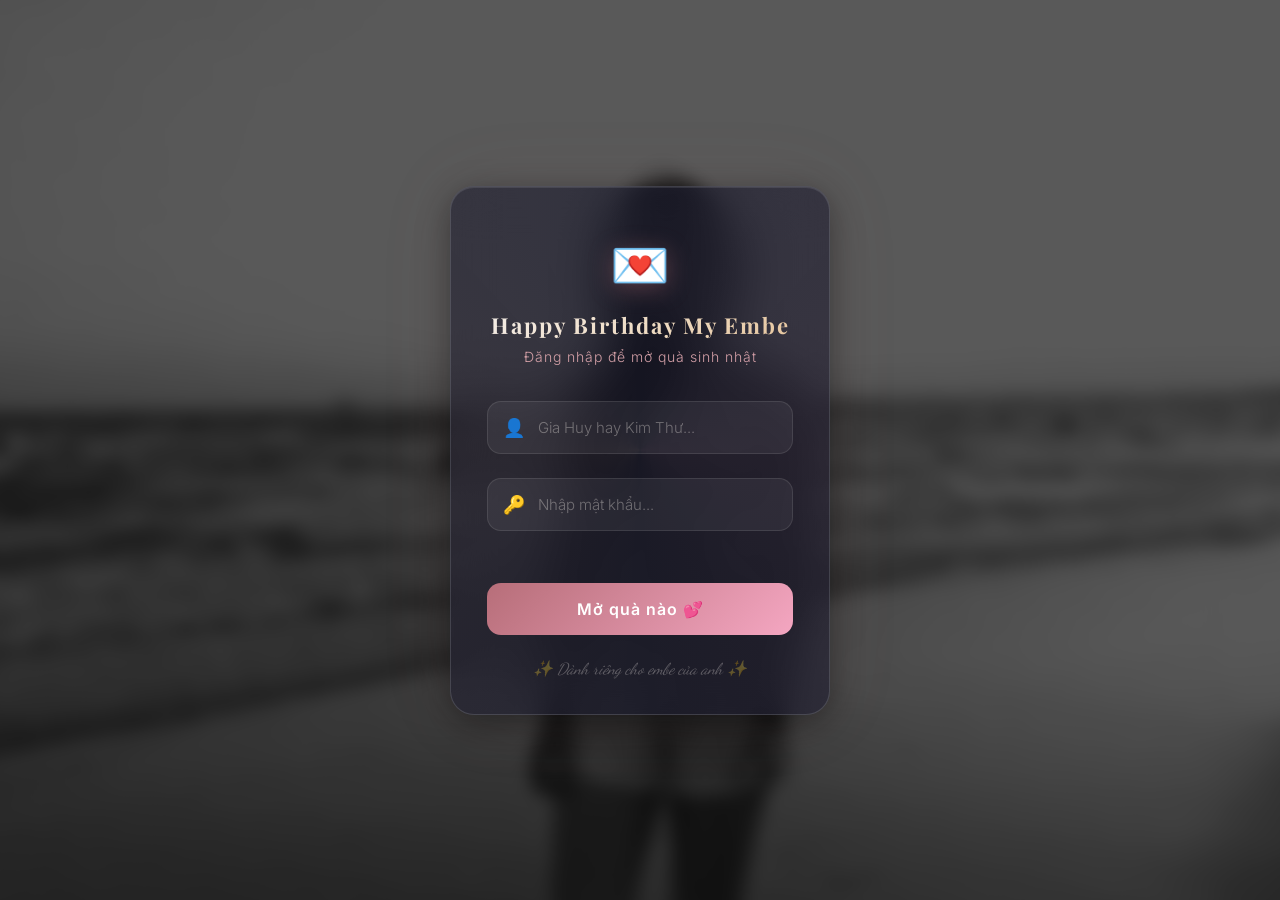
<file: Kimthuiu/index.html>
<!DOCTYPE html>
<html lang="vi">

<head>
    <meta charset="UTF-8">
    <meta name="viewport" content="width=device-width, initial-scale=1.0">
    <title>💕 Happy Birthday Kim Thư</title>
    <meta name="description" content="Trang web chúc mừng sinh nhật dành riêng cho Nguyễn Thị Kim Thư">
    <link rel="preconnect" href="https://fonts.googleapis.com">
    <link rel="preconnect" href="https://fonts.gstatic.com" crossorigin>
    <link
        href="https://fonts.googleapis.com/css2?family=Dancing+Script:wght@400;600;700&family=Inter:wght@300;400;500;600&family=Playfair+Display:ital,wght@0,400;0,600;0,700;1,400;1,600&display=swap"
        rel="stylesheet">
    <link rel="stylesheet" href="css/login.css">
</head>

<body>
    <!-- Floating Hearts Background -->
    <div class="hearts-container" id="heartsContainer"></div>

    <!-- Background Image -->
    <div class="login-bg"></div>

    <!-- Login Card -->
    <div class="login-wrapper">
        <div class="login-card" id="loginCard">
            <div class="login-sparkle"></div>
            <div class="login-header">
                <div class="login-icon">💌</div>
                <h1 class="login-title">Happy Birthday My Embe</h1>
                <p class="login-subtitle">Đăng nhập để mở quà sinh nhật</p>
            </div>

            <form class="login-form" id="loginForm">
                <div class="input-group">
                    <div class="input-icon">👤</div>
                    <input type="text" id="username" placeholder="Gia Huy hay Kim Thư..." autocomplete="off" required>
                    <div class="input-line"></div>
                </div>

                <div class="input-group">
                    <div class="input-icon">🔑</div>
                    <input type="password" id="password" placeholder="Nhập mật khẩu..." required>
                    <div class="input-line"></div>
                </div>

                <div class="error-message" id="errorMsg"></div>

                <button type="submit" class="login-btn" id="loginBtn">
                    <span class="btn-text">Mở quà nào 💕</span>
                    <span class="btn-loader"></span>
                </button>
            </form>

            <div class="login-footer">
                <p>✨ Dành riêng cho embe của anh ✨</p>
            </div>
        </div>
    </div>

    <script src="js/auth.js"></script>
</body>

</html>
<style>
    .login-title {
        font-size: 22px;
    }
</style>
</file>
<file: Kimthuiu/css/login.css>
/* ===== LOGIN PAGE STYLES ===== */

/* Reset & Base */
*,
*::before,
*::after {
    margin: 0;
    padding: 0;
    box-sizing: border-box;
}

:root {
    --rose-gold: #b76e79;
    --rose-gold-light: #d4a0a8;
    --soft-pink: #f4a6c1;
    --blush: #fce4ec;
    --charcoal: #1a1a2e;
    --deep-navy: #16213e;
    --warm-white: #f5f0eb;
    --gold: #d4a574;
    --gold-light: #e8c9a0;
    --glass-bg: rgba(255, 255, 255, 0.08);
    --glass-border: rgba(255, 255, 255, 0.15);
    --glass-shadow: rgba(0, 0, 0, 0.3);
}

body {
    font-family: 'Inter', sans-serif;
    min-height: 100vh;
    display: flex;
    align-items: center;
    justify-content: center;
    overflow: hidden;
    background: var(--charcoal);
}

/* Background */
.login-bg {
    position: fixed;
    top: 0;
    left: 0;
    width: 100%;
    height: 100%;
    background: url('../images/hero-bg.jpg') center/cover no-repeat;
    filter: blur(8px) brightness(0.35);
    transform: scale(1.1);
    z-index: 0;
}

/* Floating Hearts */
.hearts-container {
    position: fixed;
    top: 0;
    left: 0;
    width: 100%;
    height: 100%;
    z-index: 1;
    pointer-events: none;
    overflow: hidden;
}

.floating-heart {
    position: absolute;
    bottom: -50px;
    font-size: 20px;
    opacity: 0;
    animation: floatUp linear infinite;
    pointer-events: none;
}

@keyframes floatUp {
    0% {
        opacity: 0;
        transform: translateY(0) rotate(0deg) scale(0.5);
    }

    10% {
        opacity: 0.8;
    }

    90% {
        opacity: 0.6;
    }

    100% {
        opacity: 0;
        transform: translateY(-100vh) rotate(360deg) scale(1);
    }
}

/* Login Wrapper */
.login-wrapper {
    position: relative;
    z-index: 10;
    width: 100%;
    max-width: 420px;
    padding: 20px;
    animation: fadeInUp 1s ease-out;
}

@keyframes fadeInUp {
    from {
        opacity: 0;
        transform: translateY(40px);
    }

    to {
        opacity: 1;
        transform: translateY(0);
    }
}

/* Login Card - Glassmorphism */
.login-card {
    position: relative;
    background: rgba(26, 26, 46, 0.6);
    backdrop-filter: blur(24px);
    -webkit-backdrop-filter: blur(24px);
    border: 1px solid var(--glass-border);
    border-radius: 24px;
    padding: 48px 36px 36px;
    box-shadow:
        0 8px 32px rgba(0, 0, 0, 0.4),
        0 0 80px rgba(183, 110, 121, 0.08),
        inset 0 1px 0 rgba(255, 255, 255, 0.1);
    overflow: hidden;
}

.login-sparkle {
    position: absolute;
    top: -50%;
    left: -50%;
    width: 200%;
    height: 200%;
    background: conic-gradient(from 0deg,
            transparent,
            rgba(183, 110, 121, 0.05),
            transparent,
            rgba(212, 165, 116, 0.05),
            transparent);
    animation: sparkleRotate 8s linear infinite;
    pointer-events: none;
}

@keyframes sparkleRotate {
    to {
        transform: rotate(360deg);
    }
}

/* Login Header */
.login-header {
    text-align: center;
    margin-bottom: 36px;
}

.login-icon {
    font-size: 48px;
    margin-bottom: 16px;
    animation: pulse 2s ease-in-out infinite;
    filter: drop-shadow(0 4px 12px rgba(183, 110, 121, 0.4));
}

@keyframes pulse {

    0%,
    100% {
        transform: scale(1);
    }

    50% {
        transform: scale(1.1);
    }
}

.login-title {
    font-family: 'Playfair Display', serif;
    font-size: 32px;
    font-weight: 700;
    color: var(--warm-white);
    letter-spacing: 2px;
    margin-bottom: 8px;
    background: linear-gradient(135deg, var(--warm-white), var(--gold-light));
    -webkit-background-clip: text;
    -webkit-text-fill-color: transparent;
    background-clip: text;
}

.login-subtitle {
    font-size: 14px;
    color: var(--rose-gold-light);
    font-weight: 300;
    letter-spacing: 1px;
}

/* Input Groups */
.input-group {
    position: relative;
    margin-bottom: 24px;
}

.input-icon {
    position: absolute;
    left: 16px;
    top: 50%;
    transform: translateY(-50%);
    font-size: 18px;
    z-index: 2;
}

.input-group input {
    width: 100%;
    padding: 16px 20px 16px 50px;
    background: rgba(255, 255, 255, 0.06);
    border: 1px solid rgba(255, 255, 255, 0.1);
    border-radius: 14px;
    color: var(--warm-white);
    font-family: 'Inter', sans-serif;
    font-size: 15px;
    font-weight: 400;
    outline: none;
    transition: all 0.4s ease;
}

.input-group input::placeholder {
    color: rgba(245, 240, 235, 0.35);
    font-weight: 300;
}

.input-group input:focus {
    background: rgba(255, 255, 255, 0.1);
    border-color: var(--rose-gold);
    box-shadow: 0 0 20px rgba(183, 110, 121, 0.15);
}

.input-line {
    position: absolute;
    bottom: 0;
    left: 50%;
    width: 0;
    height: 2px;
    background: linear-gradient(90deg, var(--rose-gold), var(--gold));
    border-radius: 2px;
    transition: all 0.4s ease;
    transform: translateX(-50%);
}

.input-group input:focus~.input-line {
    width: calc(100% - 28px);
}

/* Error Message */
.error-message {
    color: #ff6b8a;
    font-size: 13px;
    text-align: center;
    margin-bottom: 8px;
    min-height: 20px;
    opacity: 0;
    transform: translateY(-5px);
    transition: all 0.3s ease;
}

.error-message.show {
    opacity: 1;
    transform: translateY(0);
}

/* Login Button */
.login-btn {
    width: 100%;
    padding: 16px 24px;
    background: linear-gradient(135deg, var(--rose-gold), var(--soft-pink), var(--gold));
    background-size: 200% 200%;
    border: none;
    border-radius: 14px;
    color: white;
    font-family: 'Inter', sans-serif;
    font-size: 16px;
    font-weight: 600;
    letter-spacing: 1px;
    cursor: pointer;
    position: relative;
    overflow: hidden;
    transition: all 0.4s ease;
    animation: gradientShift 4s ease-in-out infinite;
}

@keyframes gradientShift {

    0%,
    100% {
        background-position: 0% 50%;
    }

    50% {
        background-position: 100% 50%;
    }
}

.login-btn:hover {
    transform: translateY(-2px);
    box-shadow: 0 8px 24px rgba(183, 110, 121, 0.4);
}

.login-btn:active {
    transform: translateY(0);
}

.login-btn::after {
    content: '';
    position: absolute;
    top: -50%;
    left: -50%;
    width: 200%;
    height: 200%;
    background: linear-gradient(45deg,
            transparent,
            rgba(255, 255, 255, 0.15),
            transparent);
    transform: rotate(45deg) translateX(-200%);
    transition: transform 0.6s ease;
}

.login-btn:hover::after {
    transform: rotate(45deg) translateX(200%);
}

.btn-text {
    position: relative;
    z-index: 1;
}

.btn-loader {
    display: none;
    width: 20px;
    height: 20px;
    border: 2px solid rgba(255, 255, 255, 0.3);
    border-top-color: white;
    border-radius: 50%;
    animation: spin 0.8s linear infinite;
    margin: 0 auto;
}

.login-btn.loading .btn-text {
    display: none;
}

.login-btn.loading .btn-loader {
    display: block;
}

@keyframes spin {
    to {
        transform: rotate(360deg);
    }
}

/* Login Footer */
.login-footer {
    text-align: center;
    margin-top: 24px;
}

.login-footer p {
    font-size: 13px;
    color: rgba(245, 240, 235, 0.3);
    font-style: italic;
    font-family: 'Dancing Script', cursive;
    font-size: 16px;
}

/* Success Animation */
.login-card.success {
    animation: successPulse 0.6s ease-out;
}

@keyframes successPulse {
    0% {
        box-shadow: 0 8px 32px rgba(0, 0, 0, 0.4);
    }

    50% {
        box-shadow: 0 0 60px rgba(183, 110, 121, 0.5);
    }

    100% {
        box-shadow: 0 8px 32px rgba(0, 0, 0, 0.4);
    }
}

.login-wrapper.fade-out {
    animation: fadeOutScale 0.8s ease-in forwards;
}

@keyframes fadeOutScale {
    to {
        opacity: 0;
        transform: scale(0.9) translateY(-20px);
    }
}

/* ===== RESPONSIVE ===== */
@media (max-width: 480px) {
    .login-wrapper {
        padding: 16px;
    }

    .login-card {
        padding: 36px 24px 28px;
        border-radius: 20px;
    }

    .login-title {
        font-size: 26px;
    }

    .login-icon {
        font-size: 40px;
    }

    .input-group input {
        padding: 14px 16px 14px 46px;
        font-size: 14px;
    }

    .login-btn {
        padding: 14px 20px;
        font-size: 15px;
    }
}

@media (max-height: 600px) {
    .login-card {
        padding: 28px 28px 24px;
    }

    .login-icon {
        font-size: 36px;
        margin-bottom: 8px;
    }

    .login-header {
        margin-bottom: 24px;
    }
}
</file>
<file: Kimthuiu/css/main.css>
/* ===== MAIN PAGE STYLES ===== */

*, *::before, *::after { margin: 0; padding: 0; box-sizing: border-box; }

:root {
    --rose: #b76e79;
    --rose-light: #d4a0a8;
    --pink: #f4a6c1;
    --blush: #fce4ec;
    --charcoal: #1a1a2e;
    --navy: #16213e;
    --dark-card: #0f0f23;
    --warm-white: #f5f0eb;
    --gold: #d4a574;
    --gold-light: #e8c9a0;
    --glass-bg: rgba(255, 255, 255, 0.06);
    --glass-border: rgba(255, 255, 255, 0.12);
}

html { scroll-behavior: smooth; }

body {
    font-family: 'Inter', sans-serif;
    background: var(--charcoal);
    color: var(--warm-white);
    overflow-x: hidden;
    line-height: 1.6;
}

/* ===== PRELOADER ===== */
.preloader {
    position: fixed; inset: 0; z-index: 9999;
    background: var(--charcoal);
    display: flex; align-items: center; justify-content: center;
    transition: opacity 0.6s, visibility 0.6s;
}
.preloader.hidden { opacity: 0; visibility: hidden; pointer-events: none; }
.preloader-content { text-align: center; }
.preloader-heart { font-size: 48px; animation: pulse 1.5s ease-in-out infinite; }
.preloader-text { margin-top: 16px; font-size: 14px; color: var(--rose-light); font-style: italic; }
.preloader-bar { width: 200px; height: 3px; background: rgba(255,255,255,0.1); border-radius: 3px; margin-top: 20px; overflow: hidden; }
.preloader-progress { height: 100%; width: 0; background: linear-gradient(90deg, var(--rose), var(--gold)); border-radius: 3px; animation: loadProgress 2s ease-out forwards; }
@keyframes loadProgress { to { width: 100%; } }
@keyframes pulse { 0%,100%{transform:scale(1)} 50%{transform:scale(1.15)} }

/* ===== NAVBAR ===== */
.navbar {
    position: fixed; top: 0; left: 0; right: 0; z-index: 100;
    display: flex; align-items: center; justify-content: space-between;
    padding: 16px 40px;
    background: transparent;
    transition: all 0.4s;
}
.navbar.scrolled {
    background: rgba(15, 15, 35, 0.9);
    backdrop-filter: blur(20px);
    padding: 12px 40px;
    box-shadow: 0 4px 24px rgba(0,0,0,0.3);
}
.nav-brand { display: flex; align-items: center; gap: 10px; }
.nav-logo { font-size: 24px; }
.nav-name { font-family: 'Dancing Script', cursive; font-size: 22px; font-weight: 700; color: var(--gold-light); }
.nav-links { display: flex; gap: 8px; }
.nav-link {
    color: rgba(245,240,235,0.6); text-decoration: none; font-size: 13px; font-weight: 500;
    padding: 8px 16px; border-radius: 20px; transition: all 0.3s; letter-spacing: 0.5px;
}
.nav-link:hover, .nav-link.active { color: var(--warm-white); background: rgba(183,110,121,0.2); }
.nav-actions { display: flex; align-items: center; gap: 12px; }
.nav-user { font-size: 13px; color: var(--rose-light); font-weight: 500; }
.nav-logout { background: none; border: none; font-size: 18px; cursor: pointer; opacity: 0.6; transition: 0.3s; }
.nav-logout:hover { opacity: 1; transform: scale(1.1); }
.nav-hamburger {
    display: none; flex-direction: column; gap: 5px; background: none; border: none; cursor: pointer; padding: 8px;
}
.nav-hamburger span { display: block; width: 24px; height: 2px; background: var(--warm-white); border-radius: 2px; transition: 0.3s; }
.nav-hamburger.active span:nth-child(1) { transform: rotate(45deg) translate(5px,5px); }
.nav-hamburger.active span:nth-child(2) { opacity: 0; }
.nav-hamburger.active span:nth-child(3) { transform: rotate(-45deg) translate(5px,-5px); }

/* Mobile Menu */
.mobile-menu {
    display: none; position: fixed; top: 0; right: -300px; width: 280px; height: 100vh;
    background: rgba(15,15,35,0.98); backdrop-filter: blur(20px);
    z-index: 99; padding: 80px 24px 24px; flex-direction: column; gap: 8px;
    transition: right 0.4s cubic-bezier(0.4,0,0.2,1);
    box-shadow: -8px 0 32px rgba(0,0,0,0.5);
}
.mobile-menu.open { right: 0; }
.mobile-link {
    color: var(--warm-white); text-decoration: none; font-size: 16px; padding: 14px 16px;
    border-radius: 12px; transition: 0.3s;
}
.mobile-link:hover { background: rgba(183,110,121,0.2); }
.mobile-menu-divider { height: 1px; background: var(--glass-border); margin: 12px 0; }
.mobile-logout {
    background: rgba(183,110,121,0.15); border: 1px solid rgba(183,110,121,0.3); color: var(--rose-light);
    padding: 14px 16px; border-radius: 12px; font-size: 15px; cursor: pointer; transition: 0.3s; text-align: left;
}

/* ===== HERO SECTION ===== */
.hero {
    position: relative; min-height: 100vh; display: flex; align-items: center; justify-content: center;
    overflow: hidden;
}
.hero-bg { position: absolute; inset: 0; }
.hero-img { width: 100%; height: 100%; object-fit: cover; object-position: center top; }
.hero-overlay {
    position: absolute; inset: 0;
    background: linear-gradient(180deg, rgba(15,15,35,0.3) 0%, rgba(15,15,35,0.5) 40%, rgba(15,15,35,0.85) 100%);
}
.hero-particles { position: absolute; inset: 0; pointer-events: none; z-index: 1; }
.hero-particle {
    position: absolute; width: 3px; height: 3px; background: var(--gold-light);
    border-radius: 50%; opacity: 0; animation: particleFloat 6s ease-in-out infinite;
}
@keyframes particleFloat {
    0%,100%{opacity:0;transform:translateY(0)} 50%{opacity:0.6;transform:translateY(-60px)}
}
.hero-content {
    position: relative; z-index: 2; text-align: center; padding: 20px;
    animation: heroFadeIn 1.5s ease-out 0.5s both;
}
@keyframes heroFadeIn { from{opacity:0;transform:translateY(30px)} to{opacity:1;transform:translateY(0)} }
.hero-badge {
    display: inline-block; padding: 8px 24px; border: 1px solid var(--glass-border);
    border-radius: 30px; font-size: 14px; letter-spacing: 3px; color: var(--gold-light);
    background: rgba(255,255,255,0.05); backdrop-filter: blur(10px); margin-bottom: 28px;
}
.hero-title { margin-bottom: 16px; }
.title-line { display: block; }
.title-small {
    font-family: 'Inter', sans-serif; font-size: 18px; font-weight: 300; letter-spacing: 8px;
    text-transform: uppercase; color: var(--rose-light); margin-bottom: 8px;
    animation: fadeSlideIn 1s ease-out 0.8s both;
}
.title-name {
    font-family: 'Playfair Display', serif; font-size: 72px; font-weight: 700;
    background: linear-gradient(135deg, var(--warm-white), var(--gold-light), var(--rose-light));
    -webkit-background-clip: text; -webkit-text-fill-color: transparent; background-clip: text;
    line-height: 1.1; margin-bottom: 8px;
    animation: fadeSlideIn 1s ease-out 1s both;
}
.title-age {
    font-family: 'Dancing Script', cursive; font-size: 36px; font-weight: 600; color: var(--pink);
    animation: fadeSlideIn 1s ease-out 1.2s both;
}
@keyframes fadeSlideIn { from{opacity:0;transform:translateY(20px)} to{opacity:1;transform:translateY(0)} }
.hero-subtitle {
    font-size: 16px; letter-spacing: 4px; color: rgba(245,240,235,0.5); font-weight: 300;
    margin-bottom: 20px; animation: fadeSlideIn 1s ease-out 1.4s both;
}
.hero-divider {
    display: flex; align-items: center; justify-content: center; gap: 16px; margin-bottom: 20px;
    animation: fadeSlideIn 1s ease-out 1.5s both;
}
.hero-divider::before, .hero-divider::after {
    content: ''; width: 60px; height: 1px;
    background: linear-gradient(90deg, transparent, var(--gold), transparent);
}
.hero-divider span { color: var(--gold); font-size: 12px; }
.hero-quote {
    font-family: 'Dancing Script', cursive; font-size: 22px; color: var(--rose-light);
    font-style: italic; animation: fadeSlideIn 1s ease-out 1.7s both;
}
.scroll-indicator {
    position: absolute; bottom: 40px; left: 50%; transform: translateX(-50%);
    text-align: center; z-index: 2; animation: fadeSlideIn 1s ease-out 2s both;
}
.scroll-text { font-size: 11px; letter-spacing: 3px; color: rgba(245,240,235,0.4); text-transform: uppercase; }
.scroll-arrow { margin-top: 8px; color: var(--gold-light); animation: bounce 2s ease-in-out infinite; }
@keyframes bounce { 0%,100%{transform:translateY(0)} 50%{transform:translateY(10px)} }

/* ===== SECTION HEADERS ===== */
.section-header { text-align: center; margin-bottom: 60px; }
.section-tag {
    display: inline-block; font-size: 12px; letter-spacing: 3px; text-transform: uppercase;
    color: var(--rose-light); margin-bottom: 12px; font-weight: 500;
}
.section-title {
    font-family: 'Playfair Display', serif; font-size: 42px; font-weight: 700;
    background: linear-gradient(135deg, var(--warm-white), var(--gold-light));
    -webkit-background-clip: text; -webkit-text-fill-color: transparent; background-clip: text;
    margin-bottom: 16px;
}
.section-divider { width: 60px; height: 2px; background: linear-gradient(90deg, var(--rose), var(--gold)); margin: 0 auto; border-radius: 2px; }
.section-header.light .section-title {
    background: linear-gradient(135deg, var(--warm-white), var(--rose-light));
    -webkit-background-clip: text; -webkit-text-fill-color: transparent; background-clip: text;
}

/* ===== TIMELINE ===== */
.timeline-section { padding: 100px 20px; background: linear-gradient(180deg, var(--charcoal), var(--dark-card)); }
.timeline { position: relative; max-width: 800px; margin: 0 auto; }
.timeline-line { position: absolute; left: 50%; top: 0; bottom: 0; width: 2px; background: linear-gradient(180deg, var(--rose), var(--gold), var(--rose)); transform: translateX(-50%); }
.timeline-item {
    position: relative; display: flex; align-items: center; margin-bottom: 60px;
    opacity: 0; transform: translateY(30px); transition: all 0.8s cubic-bezier(0.4,0,0.2,1);
}
.timeline-item.visible { opacity: 1; transform: translateY(0); }
.timeline-item.left { justify-content: flex-start; padding-right: calc(50% + 40px); }
.timeline-item.right { justify-content: flex-end; padding-left: calc(50% + 40px); }
.timeline-dot {
    position: absolute; left: 50%; top: 50%; transform: translate(-50%, -50%);
    width: 44px; height: 44px; border-radius: 50%;
    background: var(--dark-card); border: 2px solid var(--rose);
    display: flex; align-items: center; justify-content: center; font-size: 18px; z-index: 2;
    box-shadow: 0 0 20px rgba(183,110,121,0.3);
}
.timeline-card {
    background: rgba(255,255,255,0.04); border: 1px solid var(--glass-border);
    border-radius: 16px; padding: 24px; backdrop-filter: blur(10px);
    transition: all 0.4s; max-width: 320px; width: 100%;
}
.timeline-card:hover { background: rgba(255,255,255,0.08); transform: translateY(-4px); box-shadow: 0 8px 32px rgba(183,110,121,0.15); }
.timeline-date { font-size: 13px; color: var(--gold); font-weight: 600; letter-spacing: 2px; margin-bottom: 8px; }
.timeline-title { font-family: 'Playfair Display', serif; font-size: 18px; margin-bottom: 8px; color: var(--warm-white); }
.timeline-desc { font-size: 14px; color: rgba(245,240,235,0.6); line-height: 1.7; }

/* ===== GALLERY ===== */
.gallery-section { padding: 100px 20px; background: var(--dark-card); }
.gallery-grid {
    column-count: 3; column-gap: 20px;
    max-width: 1200px; margin: 0 auto;
}
.gallery-item {
    position: relative; border-radius: 16px; overflow: hidden; cursor: pointer;
    margin-bottom: 20px; break-inside: avoid; background: rgba(255,255,255,0.03);
    transition: all 0.6s cubic-bezier(0.34, 1.56, 0.64, 1);
    opacity: 0; transform: scale(0.8) translateY(40px) rotate(-3deg);
    transform-style: preserve-3d; perspective: 1000px;
}
.gallery-item.visible { opacity: 1; transform: scale(1) translateY(0) rotate(0); }
.gallery-item:hover { z-index: 10; box-shadow: 0 20px 40px rgba(0,0,0,0.5); }
.gallery-item img { width: 100%; display: block; transition: transform 0.6s; }
.gallery-item:hover img { transform: scale(1.05); }
.gallery-item-overlay {
    position: absolute; inset: 0;
    background: linear-gradient(180deg, transparent 50%, rgba(0,0,0,0.7) 100%);
    opacity: 0; transition: opacity 0.4s; display: flex; align-items: flex-end; padding: 20px;
}
.gallery-item:hover .gallery-item-overlay { opacity: 1; }
.gallery-item-caption { color: white; font-size: 14px; font-weight: 500; }
.gallery-item-delete {
    position: absolute; top: 12px; right: 12px; width: 32px; height: 32px;
    background: rgba(255,0,0,0.7); border: none; border-radius: 50%; color: white;
    font-size: 14px; cursor: pointer; opacity: 0; transition: 0.3s; z-index: 5;
    display: flex; align-items: center; justify-content: center;
}
.gallery-item:hover .gallery-item-delete { opacity: 1; }
.gallery-add-btn {
    display: block; margin: 30px auto 0; padding: 12px 28px;
    background: rgba(183,110,121,0.15); border: 1px dashed var(--rose);
    border-radius: 12px; color: var(--rose-light); font-size: 14px; cursor: pointer;
    transition: 0.3s;
}
.gallery-add-btn:hover { background: rgba(183,110,121,0.3); }

/* ===== LIGHTBOX ===== */
.lightbox {
    position: fixed; inset: 0; z-index: 200; background: rgba(0,0,0,0.95);
    display: none; align-items: center; justify-content: center;
    opacity: 0; transition: opacity 0.4s;
}
.lightbox.active { display: flex; opacity: 1; }
.lightbox-close, .lightbox-prev, .lightbox-next {
    position: absolute; background: none; border: none; color: white;
    font-size: 28px; cursor: pointer; z-index: 10; padding: 12px;
    opacity: 0.7; transition: 0.3s;
}
.lightbox-close:hover, .lightbox-prev:hover, .lightbox-next:hover { opacity: 1; }
.lightbox-close { top: 20px; right: 24px; }
.lightbox-prev { left: 20px; top: 50%; transform: translateY(-50%); }
.lightbox-next { right: 20px; top: 50%; transform: translateY(-50%); }
.lightbox-content { 
    max-width: 90vw; max-height: 85vh; text-align: center;
    transform: scale(0.9); opacity: 0; transition: all 0.5s cubic-bezier(0.34, 1.56, 0.64, 1);
}
.lightbox.active .lightbox-content { transform: scale(1); opacity: 1; transition-delay: 0.1s; }
.lightbox-img { max-width: 100%; max-height: 80vh; object-fit: contain; border-radius: 8px; box-shadow: 0 10px 30px rgba(0,0,0,0.5); }
.lightbox-caption { margin-top: 16px; font-size: 15px; color: rgba(255,255,255,0.7); font-style: italic; }
.lightbox-counter { position: absolute; bottom: 24px; left: 50%; transform: translateX(-50%); color: rgba(255,255,255,0.5); font-size: 13px; }

/* ===== SURPRISE CARD ===== */
.card-section { padding: 100px 20px; background: linear-gradient(180deg, var(--dark-card), var(--charcoal)); position: relative; overflow: hidden; }
.card-wrapper { display: flex; flex-direction: column; align-items: center; perspective: 1200px; }
.surprise-card {
    width: 360px; height: 480px; position: relative; cursor: pointer;
    transform-style: preserve-3d; transition: transform 0.8s cubic-bezier(0.4,0,0.2,1);
}
.surprise-card.flipped { transform: rotateY(180deg); }
.card-front, .card-back {
    position: absolute; inset: 0; backface-visibility: hidden;
    border-radius: 20px; padding: 40px 30px; display: flex; flex-direction: column;
    align-items: center; justify-content: center;
}
.card-front {
    background: linear-gradient(135deg, #2a1f3d, #1a1a2e, #2d1b33);
    border: 1px solid rgba(183,110,121,0.3);
    box-shadow: 0 20px 60px rgba(0,0,0,0.4), 0 0 40px rgba(183,110,121,0.1);
}
.card-front-decor { display: flex; align-items: center; gap: 16px; margin-bottom: 24px; }
.card-stars { font-size: 24px; animation: sparkle 2s ease-in-out infinite alternate; }
.card-envelope { font-size: 64px; animation: pulse 2s ease-in-out infinite; filter: drop-shadow(0 4px 12px rgba(183,110,121,0.4)); }
@keyframes sparkle { from{opacity:0.5;transform:scale(0.9)} to{opacity:1;transform:scale(1.1)} }
.card-front-title { font-family: 'Playfair Display', serif; font-size: 26px; text-align: center; color: var(--warm-white); line-height: 1.4; margin-bottom: 16px; }
.card-front-hint { font-size: 14px; color: var(--rose-light); font-style: italic; animation: bounce 2s ease-in-out infinite; }
.card-front-glow {
    position: absolute; inset: -2px; border-radius: 22px; z-index: -1;
    background: linear-gradient(45deg, var(--rose), var(--gold), var(--pink), var(--rose));
    background-size: 300% 300%; animation: glowRotate 4s ease-in-out infinite; opacity: 0.3;
}
@keyframes glowRotate { 0%,100%{background-position:0% 50%} 50%{background-position:100% 50%} }
.card-back {
    background: linear-gradient(135deg, #fdf6f0, #fff5f5, #fdf0e8);
    border: 1px solid var(--rose-light);
    transform: rotateY(180deg); justify-content: flex-start; padding-top: 32px;
    box-shadow: 0 20px 60px rgba(0,0,0,0.4);
}
.card-back-header {
    display: flex; align-items: center; gap: 8px; margin-bottom: 20px;
    font-family: 'Dancing Script', cursive; font-size: 18px; color: var(--rose);
}
.card-back-content {
    font-family: 'Dancing Script', cursive; font-size: 17px; color: #4a3728;
    line-height: 1.8; text-align: center; white-space: pre-wrap; flex: 1;
    overflow-y: auto; padding: 0 8px; max-height: 320px;
}
.card-back-footer { margin-top: 16px; text-align: center; }
.card-date { font-size: 13px; color: var(--rose); letter-spacing: 3px; font-weight: 600; }
.card-instruction { margin-top: 24px; font-size: 14px; color: rgba(245,240,235,0.4); animation: bounce 2s ease-in-out infinite; }
.confetti-canvas { position: absolute; inset: 0; pointer-events: none; z-index: 10; }

/* ===== LOVE COUNTER ===== */
.love-section {
    padding: 100px 20px; position: relative; overflow: hidden;
    background: linear-gradient(135deg, #2d1b33, var(--charcoal), #1b2838);
}
.love-bg-particles { position: absolute; inset: 0; pointer-events: none; }
.love-particle {
    position: absolute; font-size: 20px; opacity: 0; animation: loveFloat 8s ease-in-out infinite;
}
@keyframes loveFloat {
    0%,100%{opacity:0;transform:translateY(0) scale(0.5)} 50%{opacity:0.4;transform:translateY(-80px) scale(1)}
}
.love-counter {
    display: flex; align-items: center; justify-content: center; gap: 16px;
    margin-bottom: 40px; flex-wrap: wrap;
}
.counter-item { text-align: center; }
.counter-number {
    font-family: 'Playfair Display', serif; font-size: 64px; font-weight: 800;
    background: linear-gradient(135deg, var(--warm-white), var(--gold-light));
    -webkit-background-clip: text; -webkit-text-fill-color: transparent; background-clip: text;
    line-height: 1;
}
.counter-label { font-size: 13px; color: var(--rose-light); letter-spacing: 2px; text-transform: uppercase; margin-top: 8px; }
.counter-separator { font-size: 40px; color: var(--rose); font-weight: 300; margin-top: -16px; }
.love-message { text-align: center; font-size: 16px; color: rgba(245,240,235,0.6); margin-bottom: 32px; font-style: italic; }
.love-hearts { display: flex; justify-content: center; gap: 20px; font-size: 28px; }
.love-hearts span { animation: heartBeat 1.5s ease-in-out infinite; display: inline-block; }
.love-hearts span:nth-child(2) { animation-delay: 0.2s; }
.love-hearts span:nth-child(3) { animation-delay: 0.4s; }
.love-hearts span:nth-child(4) { animation-delay: 0.6s; }
.love-hearts span:nth-child(5) { animation-delay: 0.8s; }
@keyframes heartBeat {
    0%,100%{transform:scale(1)} 15%{transform:scale(1.3)} 30%{transform:scale(1)} 45%{transform:scale(1.15)} 60%{transform:scale(1)}
}

/* ===== FOOTER ===== */
.footer {
    padding: 48px 20px; text-align: center;
    background: var(--dark-card); border-top: 1px solid var(--glass-border);
}
.footer-heart { font-size: 32px; margin-bottom: 12px; }
.footer-text { font-size: 15px; color: rgba(245,240,235,0.6); margin-bottom: 4px; }
.footer-text strong { color: var(--gold-light); }
.footer-sub { font-size: 13px; color: rgba(245,240,235,0.3); font-style: italic; margin-bottom: 8px; }
.footer-year { font-size: 12px; color: rgba(245,240,235,0.2); }

/* ===== ADMIN PANEL ===== */
.admin-only { display: none; }
body.is-admin .admin-only { display: block; }
.admin-fab {
    position: fixed; bottom: 24px; right: 24px; width: 56px; height: 56px;
    border-radius: 50%; background: linear-gradient(135deg, var(--rose), var(--gold));
    border: none; font-size: 24px; cursor: pointer; z-index: 90;
    box-shadow: 0 4px 20px rgba(183,110,121,0.4);
    transition: all 0.3s; animation: fabPulse 3s ease-in-out infinite;
}
.admin-fab:hover { transform: scale(1.1) rotate(90deg); }
@keyframes fabPulse { 0%,100%{box-shadow:0 4px 20px rgba(183,110,121,0.4)} 50%{box-shadow:0 4px 30px rgba(183,110,121,0.6)} }
.admin-panel {
    position: fixed; top: 0; right: -420px; width: 400px; height: 100vh;
    background: rgba(15,15,35,0.98); backdrop-filter: blur(24px);
    z-index: 150; transition: right 0.4s cubic-bezier(0.4,0,0.2,1);
    overflow-y: auto; border-left: 1px solid var(--glass-border);
}
.admin-panel.open { right: 0; }
.admin-header {
    display: flex; align-items: center; justify-content: space-between;
    padding: 20px 24px; border-bottom: 1px solid var(--glass-border);
}
.admin-header h3 { font-family: 'Playfair Display', serif; font-size: 18px; color: var(--warm-white); }
.admin-close { background: none; border: none; color: var(--warm-white); font-size: 22px; cursor: pointer; opacity: 0.7; transition: 0.3s; }
.admin-close:hover { opacity: 1; }
.admin-body { padding: 20px 24px; }
.admin-tabs { display: flex; gap: 4px; margin-bottom: 20px; }
.admin-tab {
    flex: 1; padding: 10px 8px; background: rgba(255,255,255,0.04); border: 1px solid var(--glass-border);
    border-radius: 10px; color: rgba(245,240,235,0.5); font-size: 12px; cursor: pointer; transition: 0.3s;
}
.admin-tab.active { background: rgba(183,110,121,0.2); border-color: var(--rose); color: var(--warm-white); }
.admin-tab-content { display: none; }
.admin-tab-content.active { display: block; }
.admin-label { display: block; font-size: 13px; color: var(--rose-light); margin-bottom: 8px; font-weight: 500; }
.admin-textarea, .admin-input {
    width: 100%; padding: 12px 14px;
    background: rgba(255,255,255,0.05); border: 1px solid var(--glass-border);
    border-radius: 10px; color: var(--warm-white); font-family: 'Inter', sans-serif;
    font-size: 14px; outline: none; transition: 0.3s; resize: vertical;
}
.admin-textarea:focus, .admin-input:focus { border-color: var(--rose); box-shadow: 0 0 12px rgba(183,110,121,0.15); }
.admin-textarea.small { min-height: 60px; }
.admin-save-btn {
    width: 100%; padding: 12px; background: linear-gradient(135deg, var(--rose), var(--gold));
    border: none; border-radius: 10px; color: white; font-size: 14px; font-weight: 600;
    cursor: pointer; transition: 0.3s; margin-top: 12px;
}
.admin-save-btn:hover { transform: translateY(-2px); box-shadow: 0 4px 16px rgba(183,110,121,0.4); }
.admin-divider { height: 1px; background: var(--glass-border); margin: 20px 0; }
.admin-photos-list { display: flex; flex-direction: column; gap: 8px; }
.admin-photo-item {
    display: flex; align-items: center; gap: 12px; padding: 8px 12px;
    background: rgba(255,255,255,0.04); border-radius: 10px;
}
.admin-photo-thumb { width: 48px; height: 48px; border-radius: 8px; object-fit: cover; }
.admin-photo-name { flex: 1; font-size: 13px; color: rgba(245,240,235,0.6); overflow: hidden; text-overflow: ellipsis; white-space: nowrap; }
.admin-photo-delete { background: none; border: none; color: #ff6b8a; cursor: pointer; font-size: 16px; opacity: 0.7; transition: 0.3s; }
.admin-photo-delete:hover { opacity: 1; }
.admin-overlay {
    position: fixed; inset: 0; background: rgba(0,0,0,0.5); z-index: 140;
    opacity: 0; visibility: hidden; transition: 0.3s;
}
.admin-overlay.show { opacity: 1; visibility: visible; }

/* ===== TOAST ===== */
.toast {
    position: fixed; bottom: -60px; left: 50%; transform: translateX(-50%);
    background: rgba(15,15,35,0.95); backdrop-filter: blur(16px);
    border: 1px solid var(--glass-border); border-radius: 12px;
    padding: 12px 24px; display: flex; align-items: center; gap: 8px;
    z-index: 300; transition: bottom 0.4s cubic-bezier(0.4,0,0.2,1);
    box-shadow: 0 4px 24px rgba(0,0,0,0.4);
}
.toast.show { bottom: 32px; }
.toast-text { font-size: 14px; color: var(--warm-white); }

/* ===== REVEAL ANIMATION ===== */
.reveal { opacity: 0; transform: translateY(30px); transition: all 0.8s cubic-bezier(0.4,0,0.2,1); }
.reveal.visible { opacity: 1; transform: translateY(0); }

/* ===== FLOATING HEARTS (CLICK) ===== */
.floating-heart {
    position: fixed; pointer-events: none; z-index: 9999;
    font-size: 24px; animation: floatUpHeart 1s ease-out forwards;
    transform: translate(-50%, -50%);
}
@keyframes floatUpHeart {
    0% { transform: translate(-50%, -50%) scale(0.5); opacity: 1; }
    50% { transform: translate(-50%, -100px) scale(1.2); opacity: 0.8; }
    100% { transform: translate(-50%, -150px) scale(1); opacity: 0; }
}

/* ===== MUSIC PLAYER ===== */
.music-player {
    position: fixed; bottom: 24px; left: 24px; z-index: 90;
    display: flex; align-items: center; gap: 12px;
    background: rgba(15,15,35,0.8); backdrop-filter: blur(12px);
    padding: 8px 16px 8px 8px; border-radius: 40px;
    border: 1px solid var(--glass-border);
    box-shadow: 0 8px 24px rgba(0,0,0,0.4);
    transform: translateY(100px); opacity: 0; transition: all 0.5s cubic-bezier(0.4,0,0.2,1);
}
.music-player.visible { transform: translateY(0); opacity: 1; }
.music-btn {
    width: 40px; height: 40px; border-radius: 50%;
    background: linear-gradient(135deg, var(--rose), var(--gold));
    border: none; color: white; display: flex; align-items: center; justify-content: center;
    cursor: pointer; font-size: 16px; box-shadow: 0 4px 12px rgba(183,110,121,0.3);
}
.music-btn.playing { animation: spin 4s linear infinite; }
@keyframes spin { 100% { transform: rotate(360deg); } }
.music-info { display: flex; flex-direction: column; }
.music-title { font-size: 13px; font-weight: 600; color: var(--warm-white); white-space: nowrap; }
.music-artist { font-size: 11px; color: rgba(245,240,235,0.6); white-space: nowrap; }

/* ===== LOVE NOTES ===== */
.love-note-btn {
    position: fixed; top: 100px; right: -4px; z-index: 80;
    background: var(--rose); color: white; padding: 12px 16px;
    border-radius: 20px 0 0 20px; border: none; font-size: 20px;
    cursor: pointer; box-shadow: -4px 4px 12px rgba(183,110,121,0.3);
    transition: all 0.3s;
}
.love-note-btn:hover { padding-right: 24px; }
.love-note-popup {
    position: fixed; top: 50%; left: 50%; transform: translate(-50%, -50%) scale(0.8);
    background: linear-gradient(135deg, #fff5f5, #fdf0e8);
    padding: 30px; border-radius: 20px; z-index: 1000;
    text-align: center; max-width: 320px; width: 90%;
    box-shadow: 0 20px 60px rgba(0,0,0,0.5);
    opacity: 0; visibility: hidden; transition: all 0.4s cubic-bezier(0.34, 1.56, 0.64, 1);
}
.love-note-popup.show { transform: translate(-50%, -50%) scale(1); opacity: 1; visibility: visible; }
.love-note-text { font-family: 'Dancing Script', cursive; font-size: 24px; color: var(--rose); margin-bottom: 20px; line-height: 1.4; }
.love-note-close { background: var(--gold); border: none; padding: 8px 24px; border-radius: 20px; color: white; cursor: pointer; font-family: 'Inter', sans-serif; font-size: 14px; transition: 0.3s; }
.love-note-close:hover { background: var(--rose); }
.love-note-overlay { position: fixed; inset: 0; background: rgba(0,0,0,0.6); z-index: 999; opacity: 0; visibility: hidden; transition: 0.3s; }
.love-note-overlay.show { opacity: 1; visibility: visible; }


/* ===== RESPONSIVE ===== */
@media (max-width: 768px) {
    .nav-links { display: none; }
    .nav-hamburger { display: flex; }
    .mobile-menu { display: flex; }
    .navbar { padding: 14px 20px; }
    .navbar.scrolled { padding: 10px 20px; }
    .title-name { font-size: 48px; }
    .title-small { font-size: 14px; letter-spacing: 5px; }
    .title-age { font-size: 28px; }
    .hero-quote { font-size: 18px; }
    .section-title { font-size: 32px; }
    .timeline-line { left: 24px; }
    .timeline-item.left, .timeline-item.right { justify-content: flex-start; padding-left: 64px; padding-right: 16px; }
    .timeline-dot { left: 24px; }
    .timeline-card { max-width: 100%; }
    .gallery-grid { column-count: 2; column-gap: 12px; }
    .surprise-card { width: 300px; height: 420px; }
    .card-front-title { font-size: 22px; }
    .card-back-content { font-size: 15px; }
    .counter-number { font-size: 48px; }
    .love-counter { gap: 10px; }
    .counter-separator { font-size: 28px; }
    .admin-panel { width: 100%; right: -100%; }
}

@media (max-width: 480px) {
    .title-name { font-size: 36px; }
    .title-small { font-size: 12px; }
    .title-age { font-size: 24px; }
    .hero-badge { font-size: 12px; padding: 6px 16px; }
    .hero-quote { font-size: 16px; }
    .section-title { font-size: 26px; }
    .gallery-grid { column-count: 1; column-gap: 8px; }
    .gallery-item { margin-bottom: 12px; }
    .surprise-card { width: 280px; height: 400px; }
    .card-front { padding: 24px 20px; }
    .card-back { padding: 24px 16px; }
    .card-back-content { font-size: 14px; max-height: 260px; }
    .counter-number { font-size: 36px; }
    .counter-label { font-size: 11px; }
    .counter-separator { font-size: 24px; }
    .nav-actions { gap: 8px; }
    .nav-user { font-size: 11px; }
}
</file>
